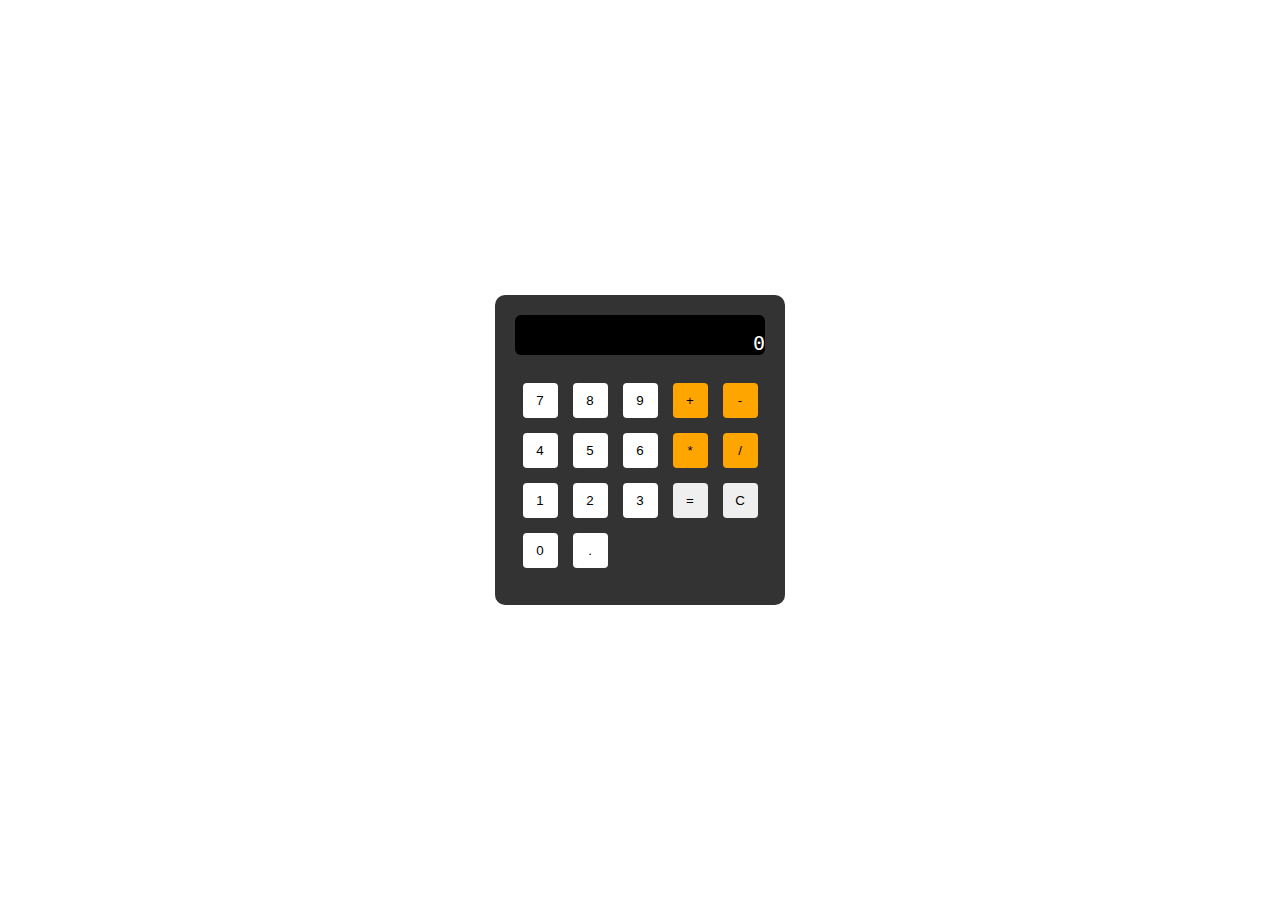
<file: front-end-libraries/javascript-calculator/index.html>
<head>
<link rel="stylesheet" type="text/css" href="styles.css">
<script src="https://ajax.googleapis.com/ajax/libs/jquery/3.3.1/jquery.min.js"></script>
</head> 

<body>
<div id="calculator">
	<div id="display">
		0
	</div>

 	<div id="numPad">
 	    <button class="number" id="seven">7</button>
 	    <button class="number" id="eight">8</button>
 	    <button class="number" id="nine">9</button>
 	    
    	<button class="number" id="four">4</button>
 	    <button class="number" id="five">5</button>
 	    <button class="number" id="six">6</button>

 	    <button class="number" id="one">1</button>
 	    <button class="number" id="two">2</button>
 	    <button class="number" id="three">3</button>
 
 	    <button class="number" id="zero">0</button>
 	    <button class="number" id="decimal">.</button>
 	</div>
    
	<div id="operations">
		<button class="operation" id="add">+</button> 
		<button class="operation" id="subtract">-</button> 
		<button class="operation" id="multiply">*</button> 
		<button class="operation" id="divide">/</button> 
		<button id="equals">=</button>
		<button id="clear">C</button>
	</div>
</div>

<script src="calculator.js"></script>
</body>
</file>
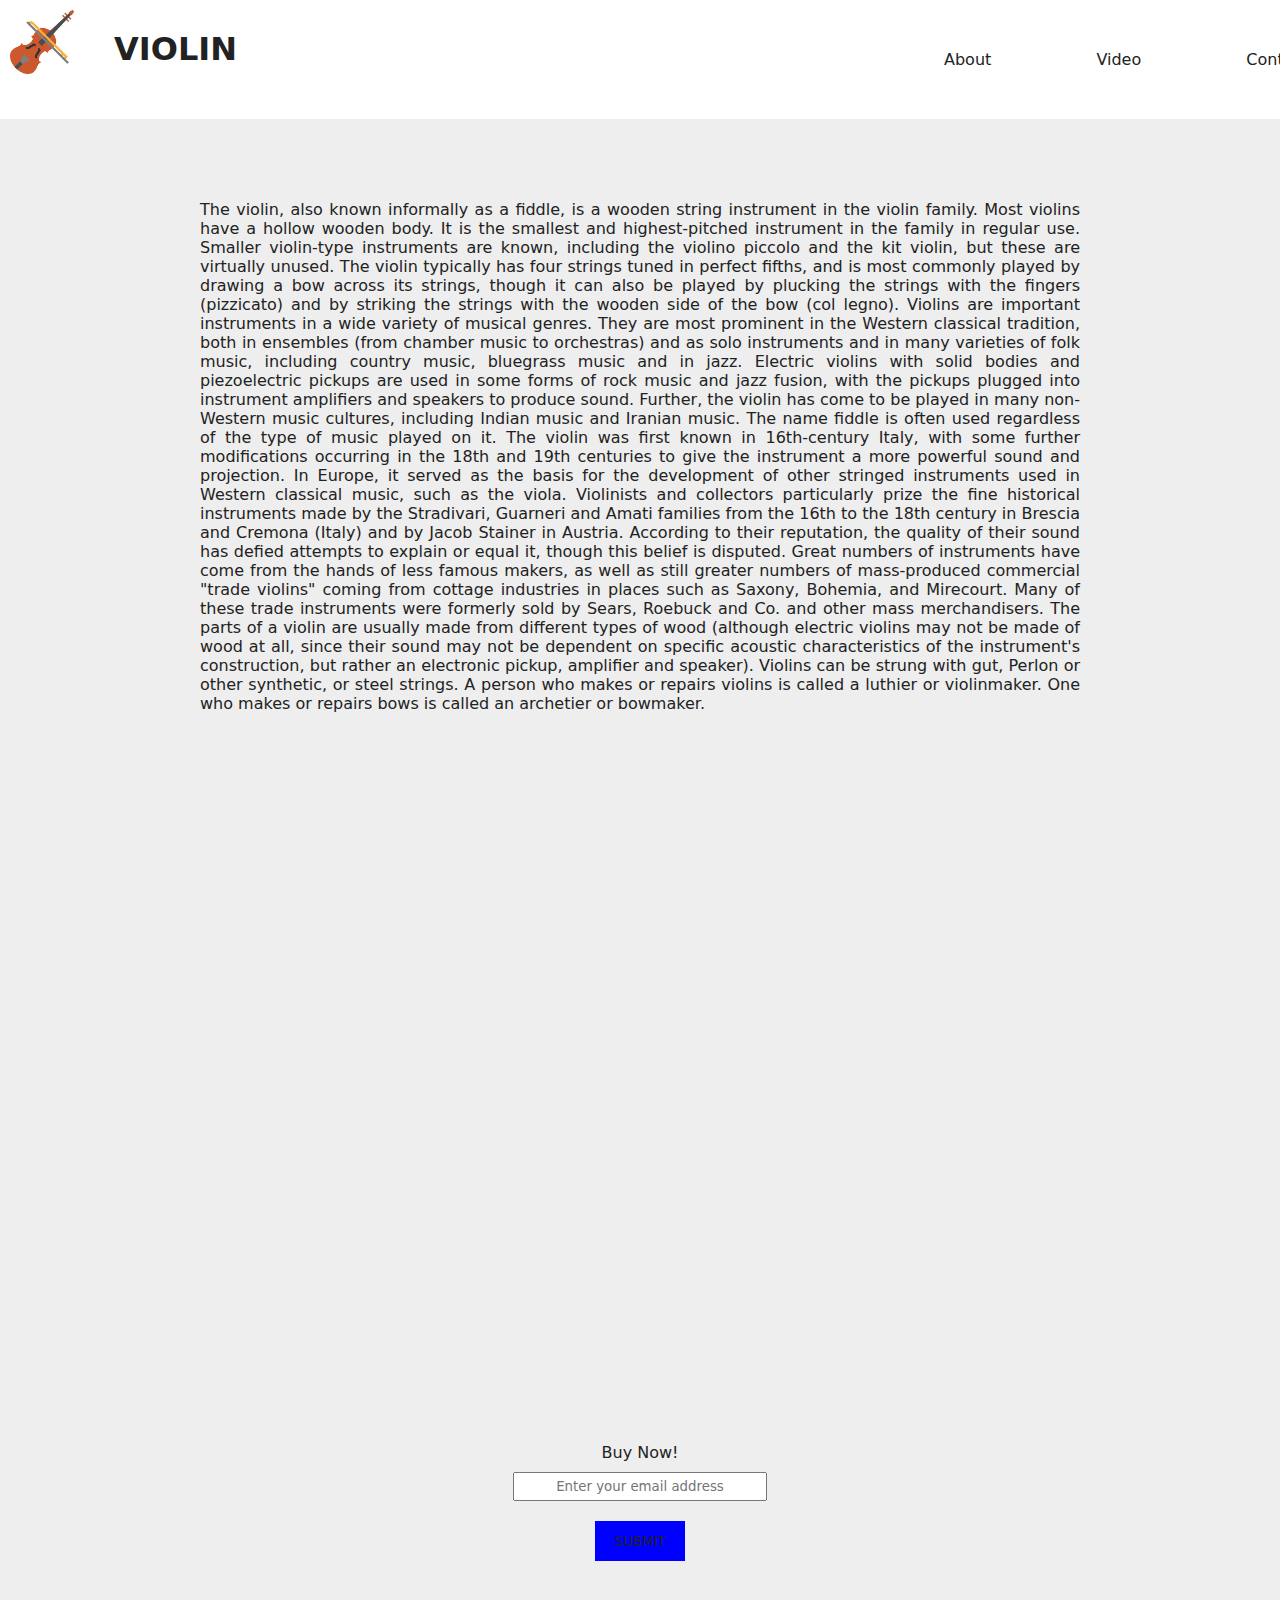
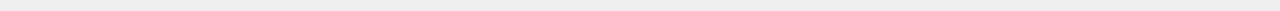
<file: product-landing-page.html>
<!DOCTYPE html>
<html>
<head>
	<title>freeCodeCamp Projects | Product Landing Page</title>
	<style type="text/css">
		*{
  margin: 0;
  padding: 0;
  color: #222;
  font-family: sans;
}
header{
  background: white;
  display: flex;
  position: fixed;
  flex-wrap: no-wrap;
  flex-direction: row;
}
h1{
/*   margin: 30px 650px 30px 30px ; */
  width: 750px;
  margin: 30px;
}
nav{
  width: 500px;
  align-self: flex-end;
}
#header-img{
  width: 64px;
  height: 64px;
  margin: 10px;
}
ul{
  list-style-type: none;
}
li{
  display: inline-block;
  margin: 50px;
}
.nav-link{
  text-decoration: none;
}
main{
  text-align: center;
  background: #eee;
}
main p{
  padding: 200px 200px 40px 200px;
  text-align: justify;
}
#video{
  display: flex;
  justify-self: center;
  align-self: center;
  margin: 100px 20%;
}
#buy{
  padding: 10px;
}
form{
  display: inline-block;
  padding-bottom: 30px;
}
form p{
  text-align: center;
}
input[type="email"]{
  width: 250px;
  height: 25px;
  text-align: center;
}
input[type="submit"]{
  display: block;
  margin: 20px auto;
  width: 90px;
  height: 40px;
  background: blue;
  border: none;
  text-transform: uppercase;
  
}
	</style>
</head>
<body>
<header id="header">
  <img src="[data-uri]" alt="violin" id="header-img">
  <h1>VIOLIN</h1>
  <nav id="nav-bar">
    <ul>
      <li><a href="#about" class="nav-link">About</a></li>
      <li><a href="#video" class="nav-link">Video</a></li>
      <li><a href="#form" class="nav-link">Contact</a></li>
    </ul>
  </nav>
</header>
<main>
  <p id="about">
   The violin, also known informally as a fiddle, is a wooden string instrument in the violin family. Most violins have a hollow wooden body. It is the smallest and highest-pitched instrument in the family in regular use. Smaller violin-type instruments are known, including the violino piccolo and the kit violin, but these are virtually unused. The violin typically has four strings tuned in perfect fifths, and is most commonly played by drawing a bow across its strings, though it can also be played by plucking the strings with the fingers (pizzicato) and by striking the strings with the wooden side of the bow (col legno). Violins are important instruments in a wide variety of musical genres. They are most prominent in the Western classical tradition, both in ensembles (from chamber music to orchestras) and as solo instruments and in many varieties of folk music, including country music, bluegrass music and in jazz. Electric violins with solid bodies and piezoelectric pickups are used in some forms of rock music and jazz fusion, with the pickups plugged into instrument amplifiers and speakers to produce sound. Further, the violin has come to be played in many non-Western music cultures, including Indian music and Iranian music. The name fiddle is often used regardless of the type of music played on it. The violin was first known in 16th-century Italy, with some further modifications occurring in the 18th and 19th centuries to give the instrument a more powerful sound and projection. In Europe, it served as the basis for the development of other stringed instruments used in Western classical music, such as the viola. Violinists and collectors particularly prize the fine historical instruments made by the Stradivari, Guarneri and Amati families from the 16th to the 18th century in Brescia and Cremona (Italy) and by Jacob Stainer in Austria. According to their reputation, the quality of their sound has defied attempts to explain or equal it, though this belief is disputed. Great numbers of instruments have come from the hands of less famous makers, as well as still greater numbers of mass-produced commercial "trade violins" coming from cottage industries in places such as Saxony, Bohemia, and Mirecourt. Many of these trade instruments were formerly sold by Sears, Roebuck and Co. and other mass merchandisers. The parts of a violin are usually made from different types of wood (although electric violins may not be made of wood at all, since their sound may not be dependent on specific acoustic characteristics of the instrument's construction, but rather an electronic pickup, amplifier and speaker). Violins can be strung with gut, Perlon or other synthetic, or steel strings. A person who makes or repairs violins is called a luthier or violinmaker. One who makes or repairs bows is called an archetier or bowmaker.


  </p>
  
 <div id="video">
   <iframe width="854" height="480" src="https://www.youtube.com/embed/o1dBg__wsuo" frameborder="0" allow="autoplay; encrypted-media" allowfullscreen></iframe>
  </div>
 
  <form action="https://www.freecodecamp.com/email-submit" id="form">
    <p id="buy">Buy Now!</p> 
    <input type="email" placeholder="Enter your email address">
    <input type="submit">
  </form>
</main>

</body>
</html>
</file>
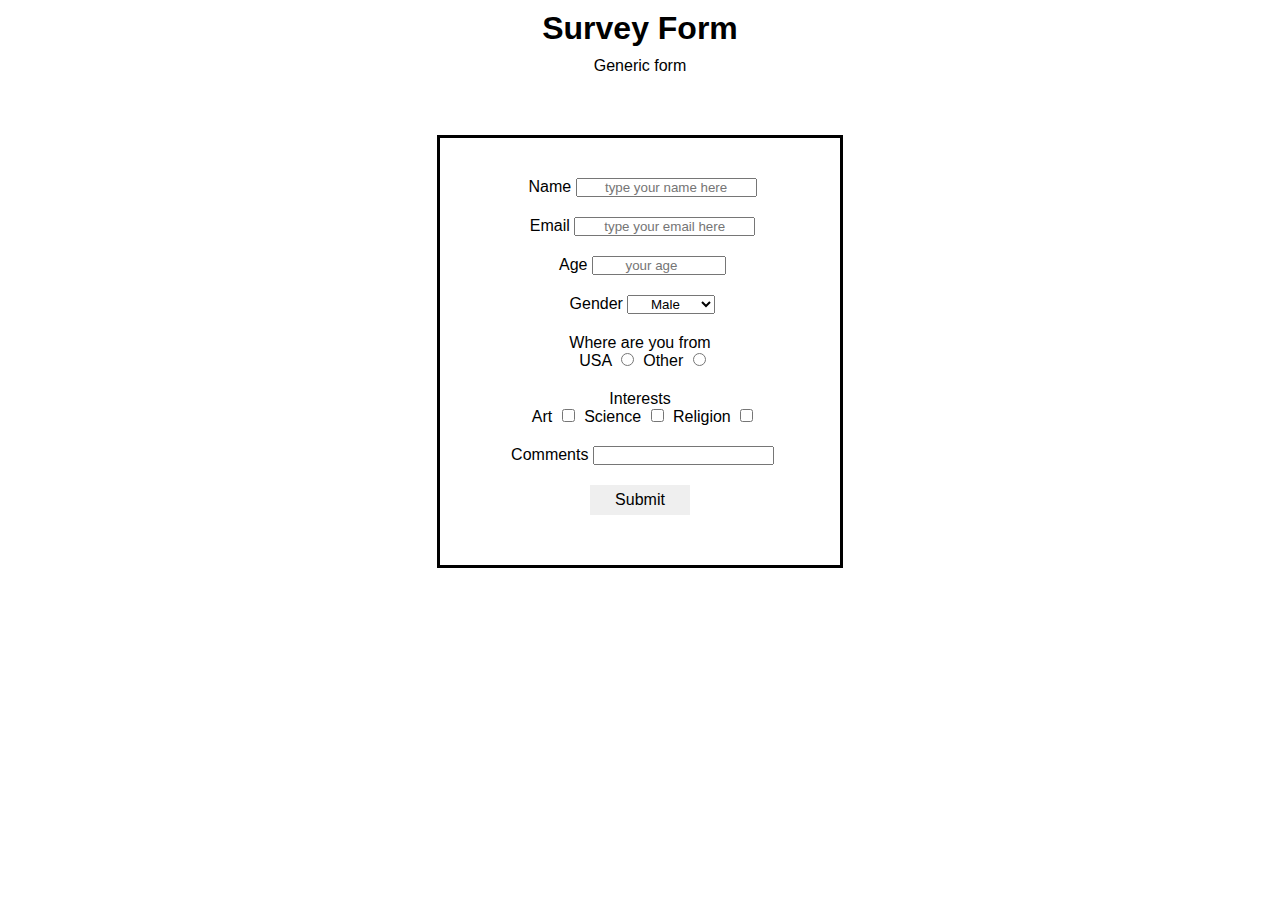
<file: survey-form.html>
<!DOCTYPE html>
<html>
<head>
  <title>freeCodeCamp Projects | Survey Form</title>
  <style type="text/css">
    *{
  margin: 0;
  padding: 0;
  font-family: sans-serif;
  text-align: center;
}
h1{
  margin: 10px;
}
form{
  margin: 60px;
  padding: 20px 0 30px 0;
  border: solid black;
  width: 400px;
  display: inline-block;
}
.form-section{
  margin: 20px;
}
input[type="number"]{
  width: 130px;
}
input[type="submit"]{
  border:none;
  height: 30px;
  width: 100px;
  font-size: 16px;
}
input[type="radio"]{
  margin-left: 5px;
}
input[type="checkbox"]{
  margin-left: 5px;
}
label{
  margin-left: 5px;
}

  </style>
</head>
<body>
<h1 id="title">Survey Form</h1>
<p id="description">Generic form</p>
<form id="survey-form" action="">
  <div class="form-section">
    <label id="name-label">Name</label>
    <input type="text" id="name" required placeholder="type your name here">
  </div>
  <div class="form-section">
  <label id="email-label">Email</label> 
  <input type="email" id="email" required placeholder="type your email here">
  </div>
  <div class="form-section">
  <label id="number-label">Age</label>
  <input type="number" id="number" min="1" max="100" placeholder="your age">
   </div>
  
  <label>Gender</label>
  <select id="dropdown">
    <option value="Male">Male</option>
    <option value="Female">Female</option>
    <option value="Non-binary">Non-binary</option>
  </select>
  
  <div class="form-section">
    <p>Where are you from</p> 
    <label for="usa">USA</label>
    <input name="usa" type="radio" name="radio-buttons">
    <label for="other">Other</label>
    <input name="other" type="radio" name="radio-buttons">
  </div>
  
  <div class="form-section">
    <p>Interests</p>
    <label for="art">Art</label>
    <input name="art" type="checkbox">
    <label for="science">Science</label>
    <input name="science" type="checkbox">
    <label for="religion">Religion</label>
    <input type="checkbox">
  </div>
  

  <div class="form-section">
    <label for="comments">Comments</label>
  <input type="text-area">
  </div>
  
  <div class="form-section">
    <input type="submit">
  </div>
</form>
</body>
</html>
</file>
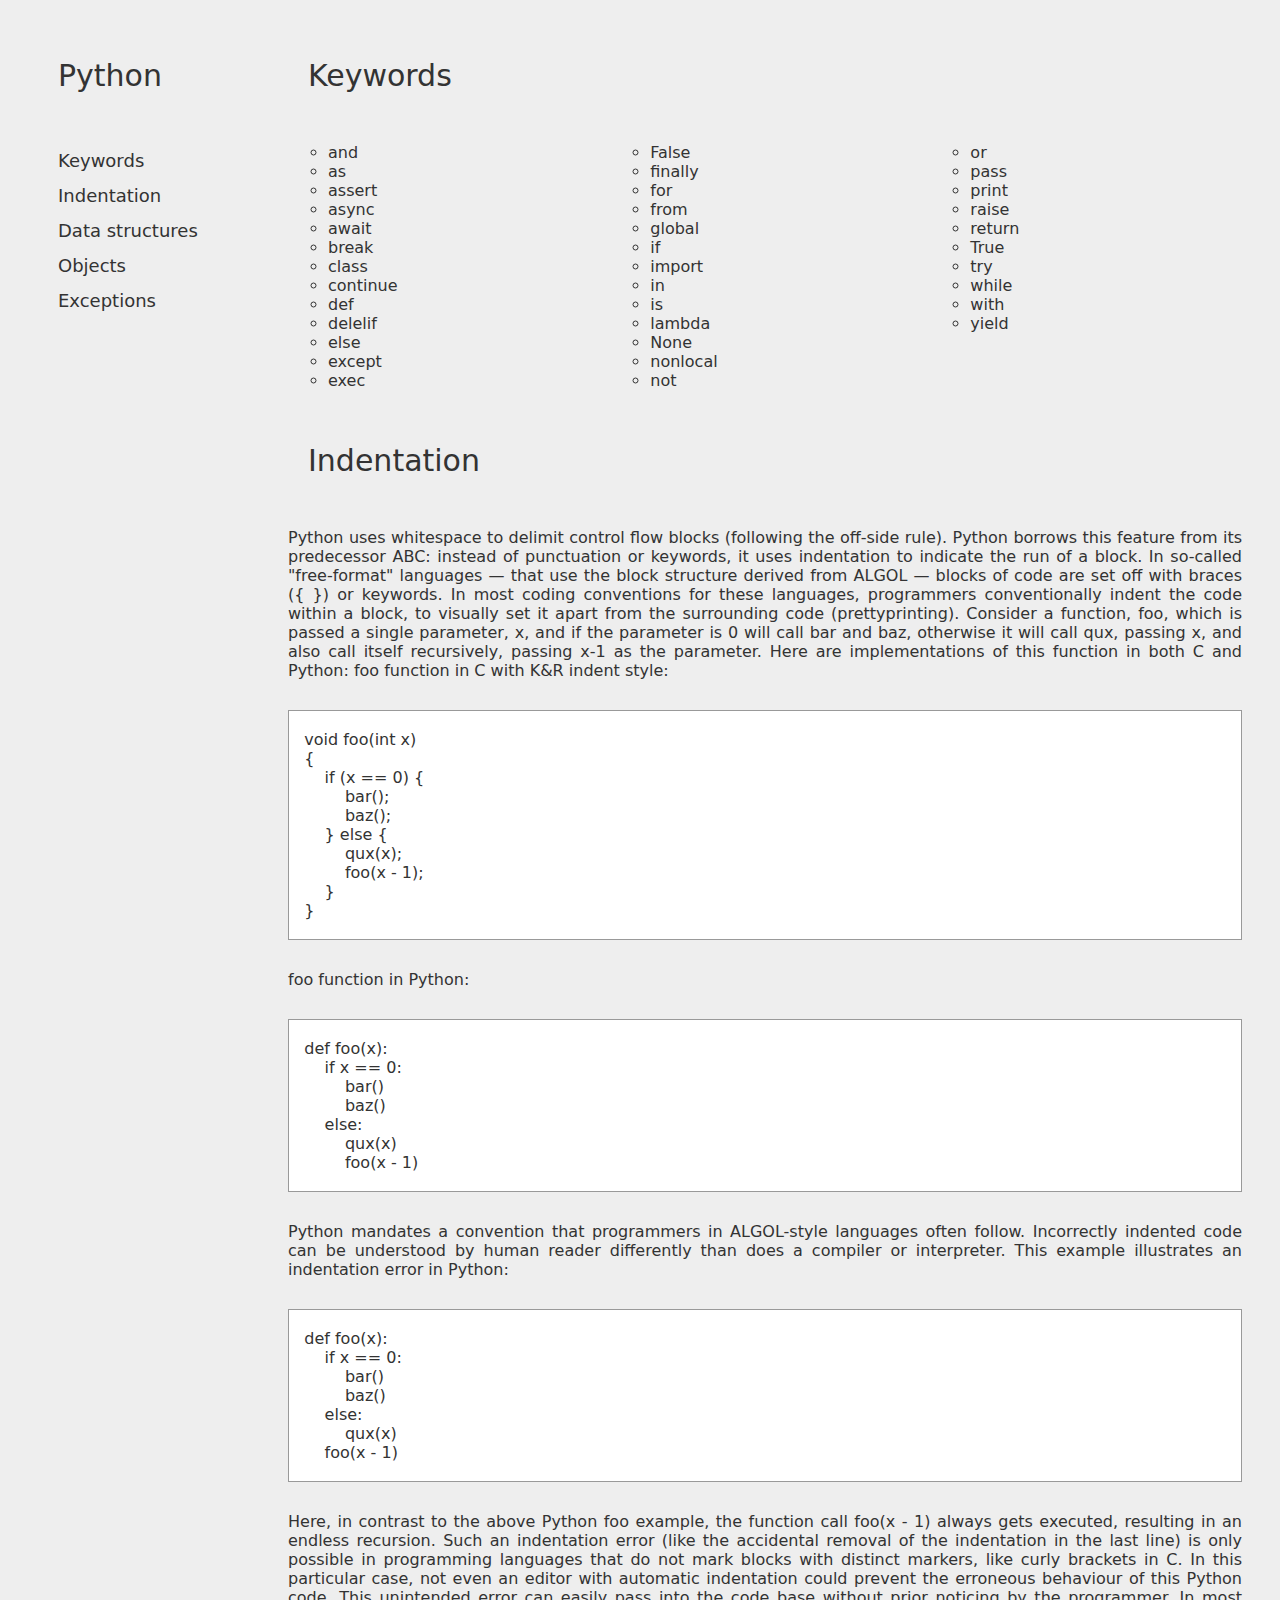
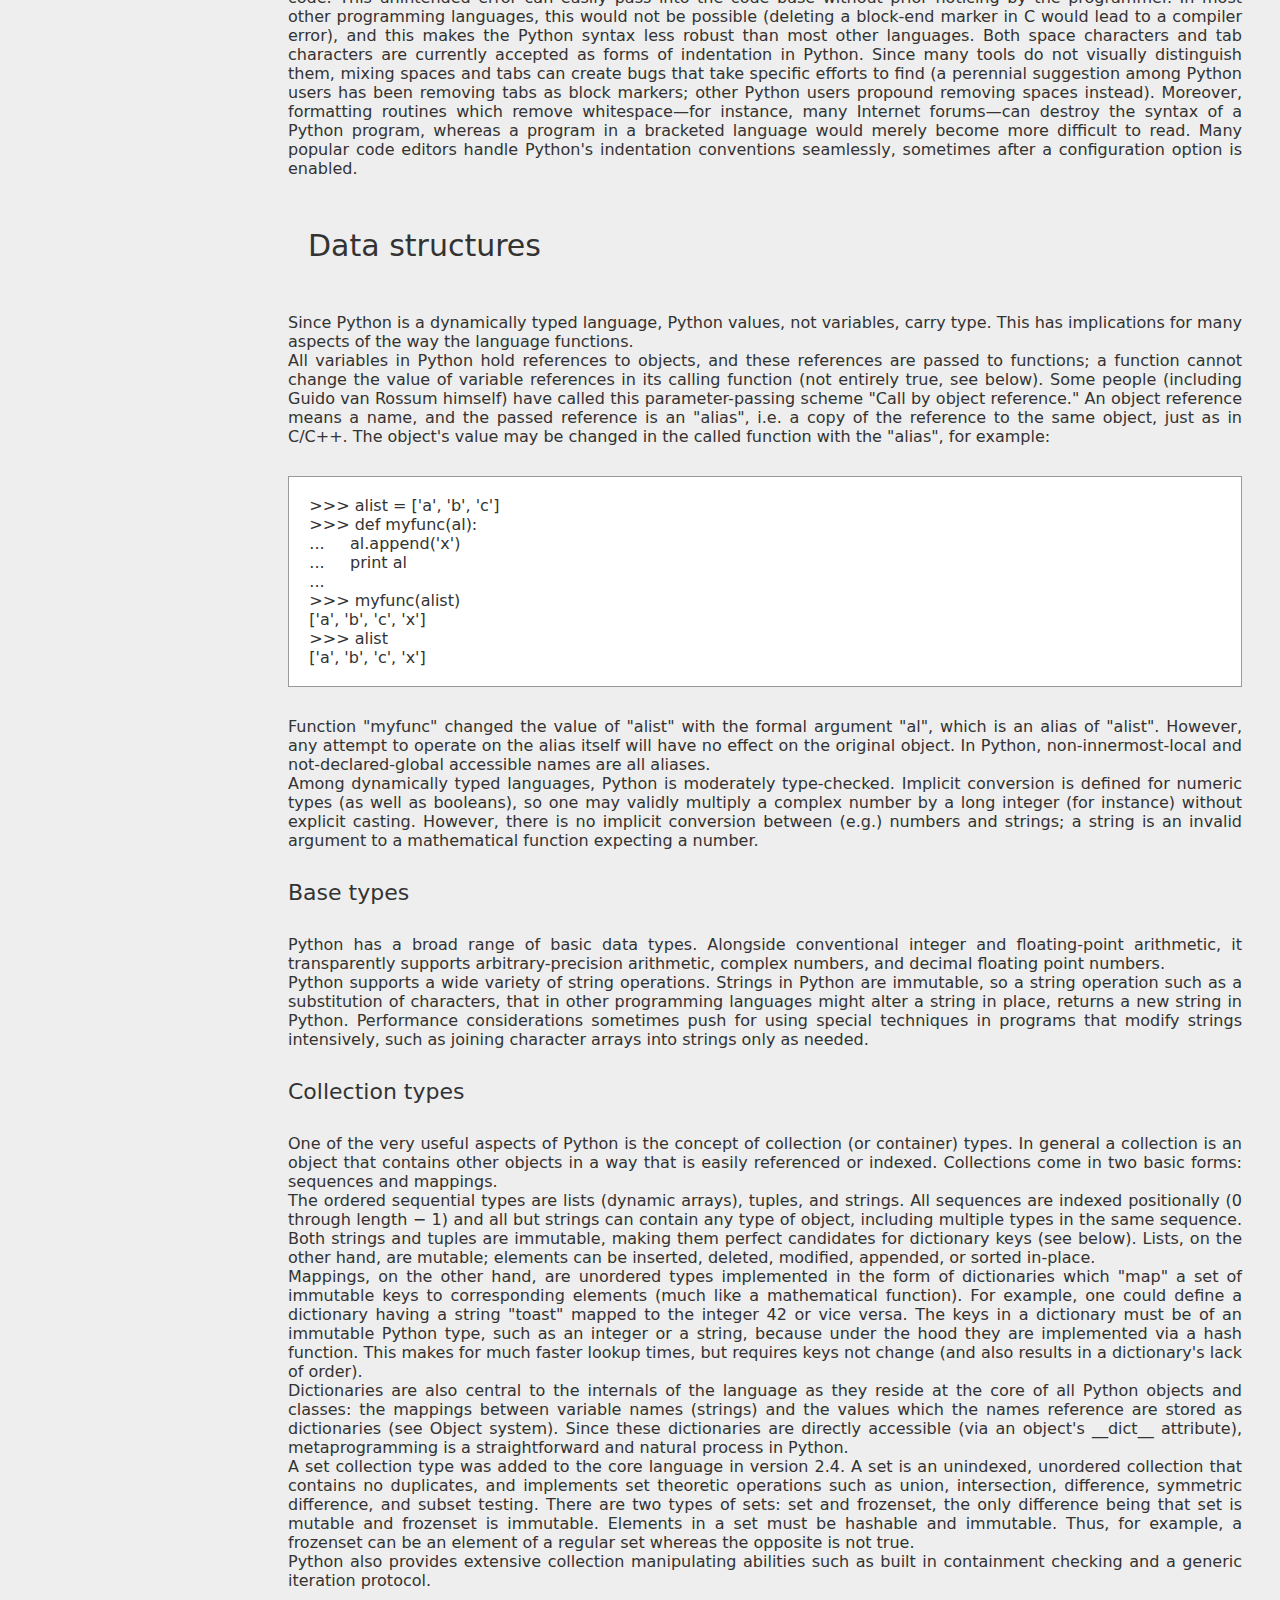
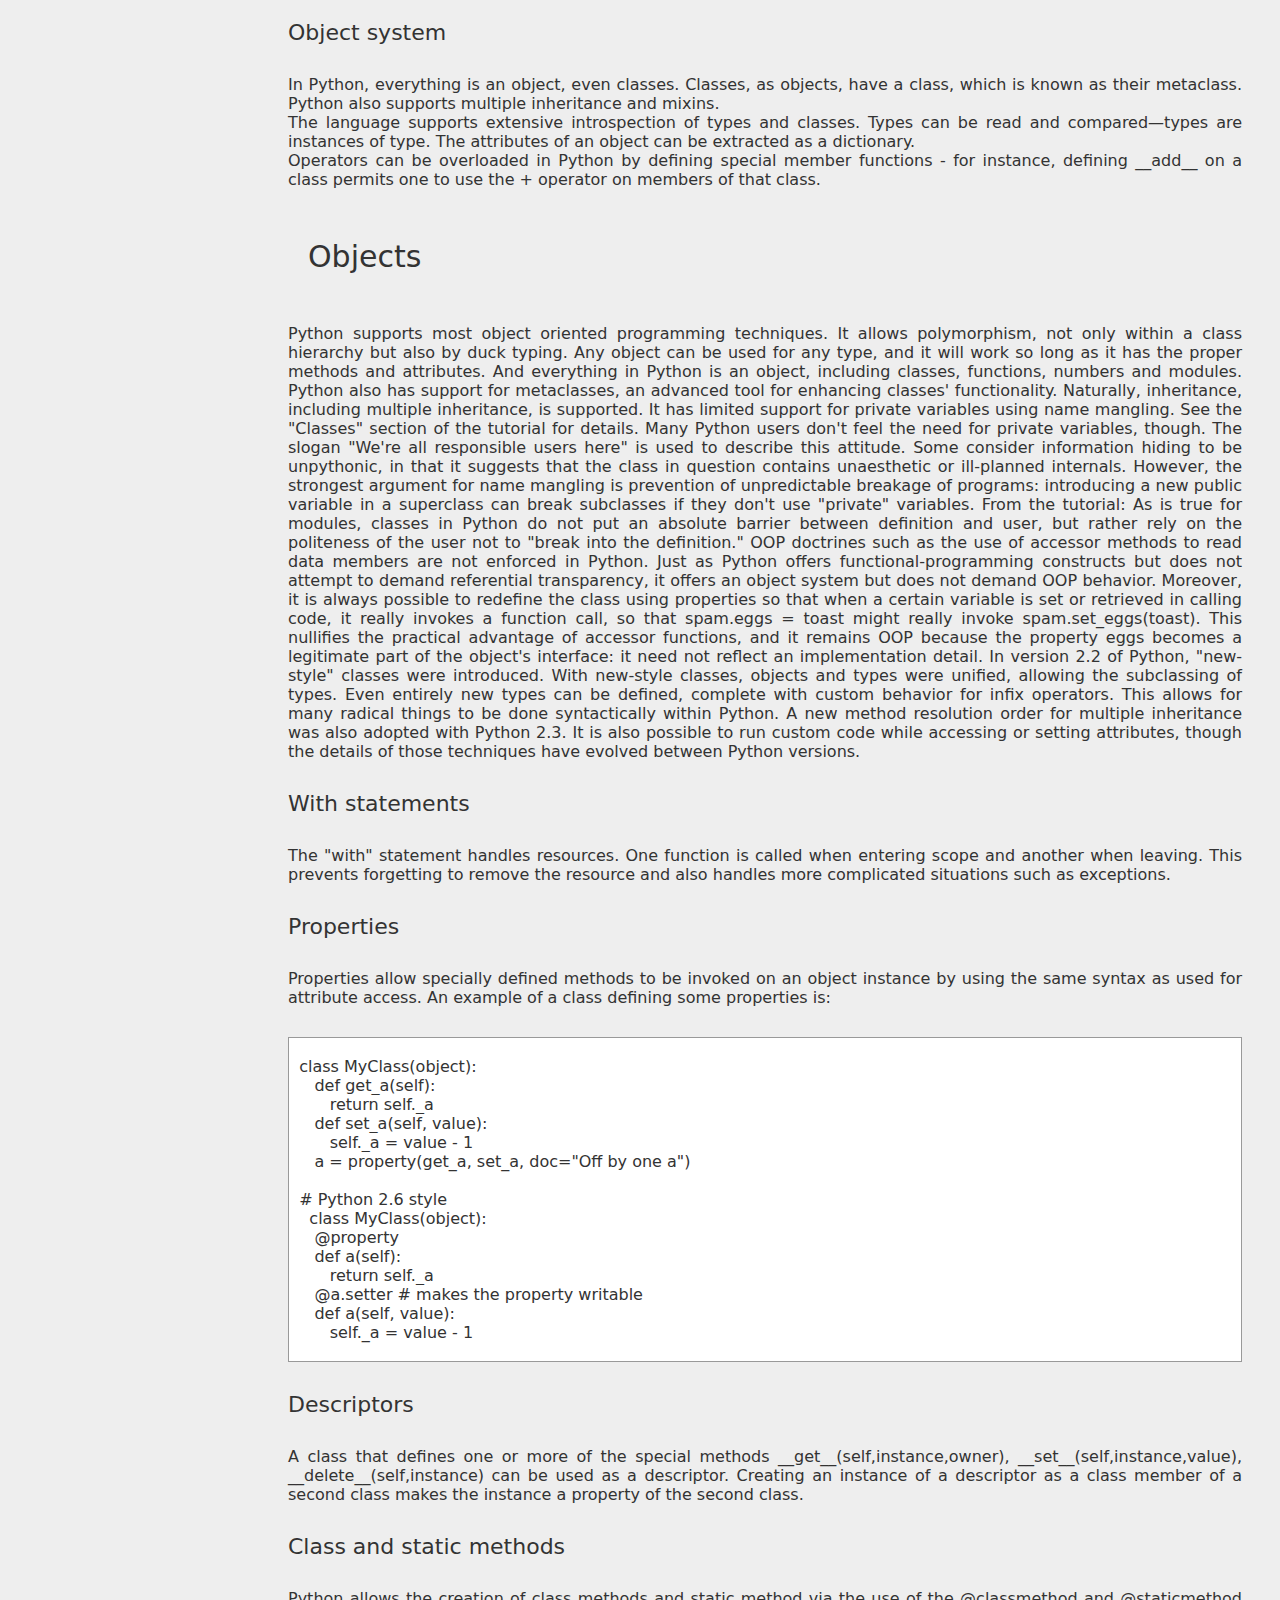
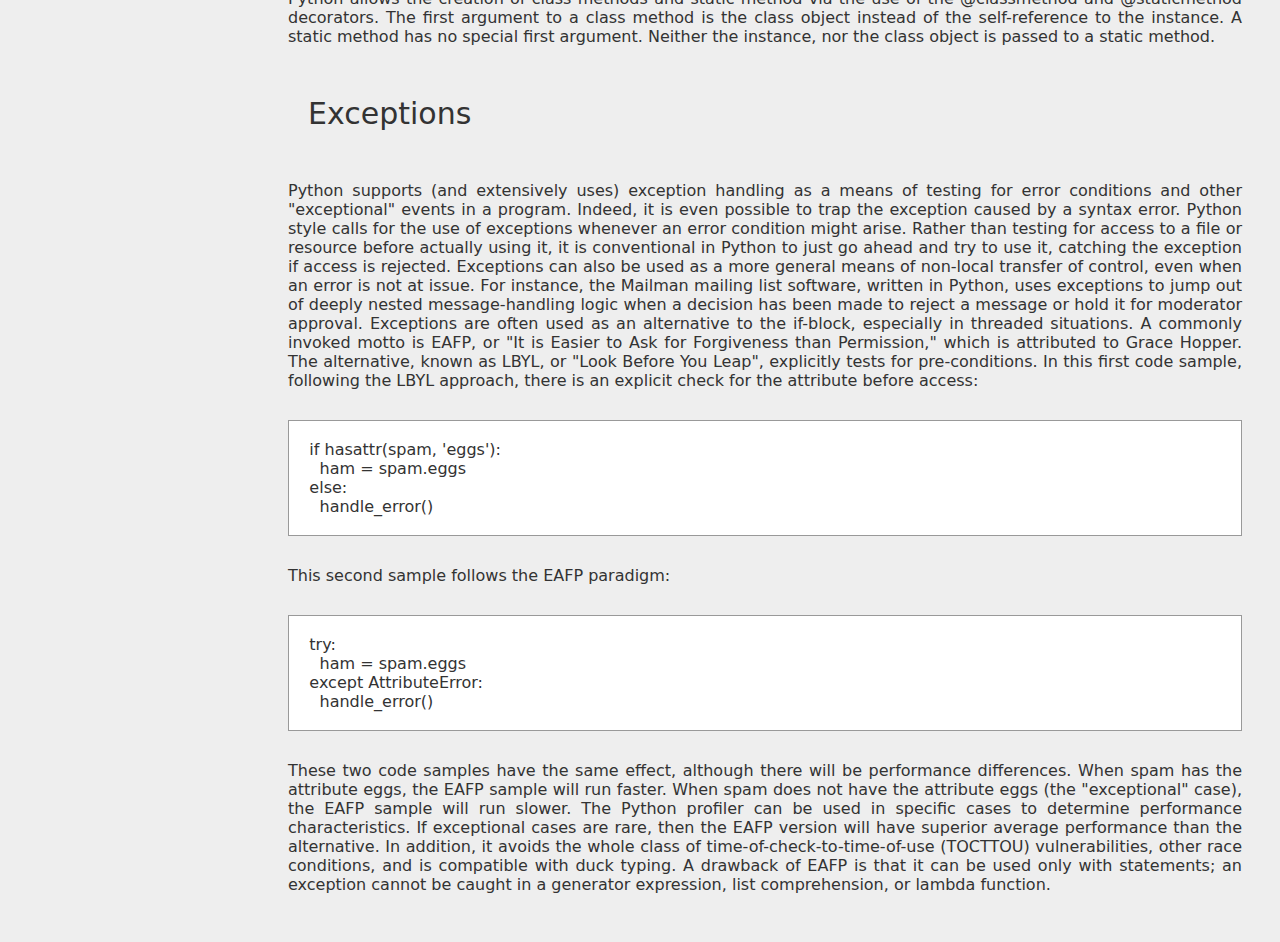
<file: technical-documentation.html>
<!DOCTYPE html>
<html>
<head>
	<title>freeCodeCamp Projects | Technical Documentation</title>
	<style type="text/css">
		*{
  font-family: sans;
  color: #333;
  background: #eee;
}

@media (min-width:650px){
  body{
  display: grid;
  grid-template-columns: 250px 1fr;
  
  }
  @media (max-width:650px){
    #navbar{  
/*    display: flex;
      flex-direction: column;
      height: 300px; */
      background: red;
    }
  }
#navbar{

  position: sticky;
  top: 0; 
  height: 100vh;
  box-sizing: border-box;
}
}
#navbar header{
  font-size: 30px;
  margin: 50px;
}
#navbar a{
  margin: 50px;
  text-decoration: none;
  line-height: 35px;
  font-size: 18px;
}
#main-doc{
  margin-bottom: 40px;
}
.main-section header{
  margin: 50px;
  font-size: 30px;
}
ul{
  margin-left: 30px;
  flex-direction: column;
  height: 250px;
  display: flex;
  flex-wrap: wrap;
}
li{
/*   display: inline; */
  list-style-type: circle;
}
h2{
 margin: 30px;
 font-weight: normal;
 font-size: 22px;
}
.main-section p{
  text-align: justify;
  margin: 0 30px 0 30px;
}
.main-section pre{
  border: solid 1px #999;
  background: white;
  margin: 30px;
}
.main-section code{
  background: white;
}
	</style>
</head>
<body>
  <nav id="navbar">
    <header>Python</header>
    <a href="#Keywords" class="navlink">Keywords</a>
    <a href="#Indentation" class="navlink">Indentation</a>
    <a href="#Data_structures" class="navlink">Data structures</a>
    <a href="#Objects" class="navlink">Objects</a>
    <a href="#Exceptions" class="navlink">Exceptions</a>
  </nav>

<main id="main-doc">
  <section id="Keywords" class="main-section">
    <header>Keywords</header>
    <ul>
	<li>and</li><li>as</li><li>assert</li><li>async</li><li>await</li><li>break</li><li>class</li><li>continue</li><li>def</li><li>del</li<li>elif</li><li>else</li><li>except</li><li>exec</li><li>False</li><li>finally</li><li>for</li><li>from</li><li>global</li><li>if</li><li>import</li><li>in</li><li>is</li><li>lambda</li><li>None</li><li>nonlocal</li><li>not</li><li>or</li><li>pass</li><li>print</li><li>raise</li><li>return</li><li>True</li><li>try</li><li>while</li><li>with</li><li>yield</li>
</ul>
  </section>
  <section id="Indentation" class="main-section">
    <header>Indentation</header>
    <p>
      Python uses whitespace to delimit control flow blocks (following the off-side rule). Python borrows this feature from its predecessor ABC: instead of punctuation or keywords, it uses indentation to indicate the run of a block.

In so-called "free-format" languages — that use the block structure derived from ALGOL — blocks of code are set off with braces ({ }) or keywords. In most coding conventions for these languages, programmers conventionally indent the code within a block, to visually set it apart from the surrounding code (prettyprinting).

Consider a function, foo, which is passed a single parameter, x, and if the parameter is 0 will call bar and baz, otherwise it will call qux, passing x, and also call itself recursively, passing x-1 as the parameter. Here are implementations of this function in both C and Python:

foo function in C with K&R indent style:
    </p>
    <pre>
    <code>
   void foo(int x)
   {
       if (x == 0) {
           bar();
           baz();
       } else {
           qux(x);
           foo(x - 1);
       }
   }
   </code></pre>
    <p>foo function in Python:</p>
    <pre>
    <code>
   def foo(x):
       if x == 0:
           bar()
           baz()
       else:
           qux(x)
           foo(x - 1)
</code>
</pre>
    <p>
      Python mandates a convention that programmers in ALGOL-style languages often follow. Incorrectly indented code can be understood by human reader differently than does a compiler or interpreter.

This example illustrates an indentation error in Python:
    </p>
    <pre><code>
   def foo(x):
       if x == 0:
           bar()
           baz()
       else:
           qux(x)
       foo(x - 1)
    
</code></pre>
    <p>Here, in contrast to the above Python foo example, the function call foo(x - 1) always gets executed, resulting in an endless recursion. Such an indentation error (like the accidental removal of the indentation in the last line) is only possible in programming languages that do not mark blocks with distinct markers, like curly brackets in C. In this particular case, not even an editor with automatic indentation could prevent the erroneous behaviour of this Python code. This unintended error can easily pass into the code base without prior noticing by the programmer. In most other programming languages, this would not be possible (deleting a block-end marker in C would lead to a compiler error), and this makes the Python syntax less robust than most other languages.

Both space characters and tab characters are currently accepted as forms of indentation in Python. Since many tools do not visually distinguish them, mixing spaces and tabs can create bugs that take specific efforts to find (a perennial suggestion among Python users has been removing tabs as block markers; other Python users propound removing spaces instead). Moreover, formatting routines which remove whitespace—for instance, many Internet forums—can destroy the syntax of a Python program, whereas a program in a bracketed language would merely become more difficult to read.

Many popular code editors handle Python's indentation conventions seamlessly, sometimes after a configuration option is enabled.

</p>
  </section>
  <section class="main-section" id="Data_structures">
    <header>Data structures</header>
    <p>
    Since Python is a dynamically typed language, Python values, not variables, carry type. This has implications for many aspects of the way the language functions.
    </p>
    <p>
All variables in Python hold references to objects, and these references are passed to functions; a function cannot change the value of variable references in its calling function (not entirely true, see below). Some people (including Guido van Rossum himself) have called this parameter-passing scheme "Call by object reference." An object reference means a name, and the passed reference is an "alias", i.e. a copy of the reference to the same object, just as in C/C++. The object's value may be changed in the called function with the "alias", for example:
    </p>
    <pre><code>
    >>> alist = ['a', 'b', 'c']
    >>> def myfunc(al):
    ...     al.append('x')
    ...     print al
    ...
    >>> myfunc(alist)
    ['a', 'b', 'c', 'x']
    >>> alist
    ['a', 'b', 'c', 'x']
    
</code></pre>
    <p>
Function "myfunc" changed the value of "alist" with the formal argument "al", which is an alias of "alist". However, any attempt to operate on the alias itself will have no effect on the original object. In Python, non-innermost-local and not-declared-global accessible names are all aliases.
    </p>
    <p>
Among dynamically typed languages, Python is moderately type-checked. Implicit conversion is defined for numeric types (as well as booleans), so one may validly multiply a complex number by a long integer (for instance) without explicit casting. However, there is no implicit conversion between (e.g.) numbers and strings; a string is an invalid argument to a mathematical function expecting a number.
    </p>
    
<h2>Base types</h2>
    <p>
Python has a broad range of basic data types. Alongside conventional integer and floating-point arithmetic, it transparently supports arbitrary-precision arithmetic, complex numbers, and decimal floating point numbers.
    </p>
    <p>
Python supports a wide variety of string operations. Strings in Python are immutable, so a string operation such as a substitution of characters, that in other programming languages might alter a string in place, returns a new string in Python. Performance considerations sometimes push for using special techniques in programs that modify strings intensively, such as joining character arrays into strings only as needed.
    </p>
    <h2>Collection types</h2>
    <p>
One of the very useful aspects of Python is the concept of collection (or container) types. In general a collection is an object that contains other objects in a way that is easily referenced or indexed. Collections come in two basic forms: sequences and mappings.
    </p>
    <p>
The ordered sequential types are lists (dynamic arrays), tuples, and strings. All sequences are indexed positionally (0 through length − 1) and all but strings can contain any type of object, including multiple types in the same sequence. Both strings and tuples are immutable, making them perfect candidates for dictionary keys (see below). Lists, on the other hand, are mutable; elements can be inserted, deleted, modified, appended, or sorted in-place.
    </p>
    <p>
Mappings, on the other hand, are unordered types implemented in the form of dictionaries which "map" a set of immutable keys to corresponding elements (much like a mathematical function). For example, one could define a dictionary having a string "toast" mapped to the integer 42 or vice versa. The keys in a dictionary must be of an immutable Python type, such as an integer or a string, because under the hood they are implemented via a hash function. This makes for much faster lookup times, but requires keys not change (and also results in a dictionary's lack of order).
    </p>
    <p>
Dictionaries are also central to the internals of the language as they reside at the core of all Python objects and classes: the mappings between variable names (strings) and the values which the names reference are stored as dictionaries (see Object system). Since these dictionaries are directly accessible (via an object's __dict__ attribute), metaprogramming is a straightforward and natural process in Python.
    </p>
    <p>
A set collection type was added to the core language in version 2.4. A set is an unindexed, unordered collection that contains no duplicates, and implements set theoretic operations such as union, intersection, difference, symmetric difference, and subset testing. There are two types of sets: set and frozenset, the only difference being that set is mutable and frozenset is immutable. Elements in a set must be hashable and immutable. Thus, for example, a frozenset can be an element of a regular set whereas the opposite is not true.
    </p>
    <p>
Python also provides extensive collection manipulating abilities such as built in containment checking and a generic iteration protocol.
    </p>
    
    <h2>Object system</h2>
    <p>
In Python, everything is an object, even classes. Classes, as objects, have a class, which is known as their metaclass. Python also supports multiple inheritance and mixins.
    </>
    <p>
The language supports extensive introspection of types and classes. Types can be read and compared—types are instances of type. The attributes of an object can be extracted as a dictionary.
    </p>
    <p>
Operators can be overloaded in Python by defining special member functions - for instance, defining __add__ on a class permits one to use the + operator on members of that class.
    </p>

  </section>
  <section class="main-section" id="Objects">
    <header>Objects</header>
    <p>
      Python supports most object oriented programming techniques. It allows polymorphism, not only within a class hierarchy but also by duck typing. Any object can be used for any type, and it will work so long as it has the proper methods and attributes. And everything in Python is an object, including classes, functions, numbers and modules. Python also has support for metaclasses, an advanced tool for enhancing classes' functionality. Naturally, inheritance, including multiple inheritance, is supported. It has limited support for private variables using name mangling. See the "Classes" section of the tutorial for details. Many Python users don't feel the need for private variables, though. The slogan "We're all responsible users here" is used to describe this attitude. Some consider information hiding to be unpythonic, in that it suggests that the class in question contains unaesthetic or ill-planned internals. However, the strongest argument for name mangling is prevention of unpredictable breakage of programs: introducing a new public variable in a superclass can break subclasses if they don't use "private" variables.

From the tutorial: As is true for modules, classes in Python do not put an absolute barrier between definition and user, but rather rely on the politeness of the user not to "break into the definition."

OOP doctrines such as the use of accessor methods to read data members are not enforced in Python. Just as Python offers functional-programming constructs but does not attempt to demand referential transparency, it offers an object system but does not demand OOP behavior. Moreover, it is always possible to redefine the class using properties so that when a certain variable is set or retrieved in calling code, it really invokes a function call, so that spam.eggs = toast might really invoke spam.set_eggs(toast). This nullifies the practical advantage of accessor functions, and it remains OOP because the property eggs becomes a legitimate part of the object's interface: it need not reflect an implementation detail.

In version 2.2 of Python, "new-style" classes were introduced. With new-style classes, objects and types were unified, allowing the subclassing of types. Even entirely new types can be defined, complete with custom behavior for infix operators. This allows for many radical things to be done syntactically within Python. A new method resolution order for multiple inheritance was also adopted with Python 2.3. It is also possible to run custom code while accessing or setting attributes, though the details of those techniques have evolved between Python versions.
    </p>
    <h2>With statements</h2>
    <p>The "with" statement handles resources. One function is called when entering scope and another when leaving. This prevents forgetting to remove the resource and also handles more complicated situations such as exceptions.</p>
    <h2>Properties</h2>
    <p>Properties allow specially defined methods to be invoked on an object instance by using the same syntax as used for attribute access. An example of a class defining some properties is:</p>
<pre><code>
  class MyClass(object):
     def get_a(self):
        return self._a
     def set_a(self, value):
        self._a = value - 1
     a = property(get_a, set_a, doc="Off by one a")

  # Python 2.6 style
    class MyClass(object):
     @property
     def a(self):
        return self._a
     @a.setter # makes the property writable
     def a(self, value):
        self._a = value - 1
        
</code></pre>
    <h2>Descriptors</h2>
<p>A class that defines one or more of the special methods __get__(self,instance,owner), __set__(self,instance,value), __delete__(self,instance) can be used as a descriptor. Creating an instance of a descriptor as a class member of a second class makes the instance a property of the second class.</p>

    <h2>Class and static methods</h2>
<p>Python allows the creation of class methods and static method via the use of the @classmethod and @staticmethod decorators. The first argument to a class method is the class object instead of the self-reference to the instance. A static method has no special first argument. Neither the instance, nor the class object is passed to a static method.</p>


  </section>
  <section class="main-section" id="Exceptions">
    <header>Exceptions</header>
    <p>
      Python supports (and extensively uses) exception handling as a means of testing for error conditions and other "exceptional" events in a program. Indeed, it is even possible to trap the exception caused by a syntax error.

Python style calls for the use of exceptions whenever an error condition might arise. Rather than testing for access to a file or resource before actually using it, it is conventional in Python to just go ahead and try to use it, catching the exception if access is rejected.

Exceptions can also be used as a more general means of non-local transfer of control, even when an error is not at issue. For instance, the Mailman mailing list software, written in Python, uses exceptions to jump out of deeply nested message-handling logic when a decision has been made to reject a message or hold it for moderator approval.

Exceptions are often used as an alternative to the if-block, especially in threaded situations. A commonly invoked motto is EAFP, or "It is Easier to Ask for Forgiveness than Permission," which is attributed to Grace Hopper. The alternative, known as LBYL, or "Look Before You Leap", explicitly tests for pre-conditions.

In this first code sample, following the LBYL approach, there is an explicit check for the attribute before access:
    </p>
    <pre><code>
    if hasattr(spam, 'eggs'):
      ham = spam.eggs
    else:
      handle_error()
      
</code></pre>
    <p>This second sample follows the EAFP paradigm:</p>
    <pre><code>
    try:
      ham = spam.eggs
    except AttributeError:
      handle_error()
      
</code></pre>
    <p>
      These two code samples have the same effect, although there will be performance differences. When spam has the attribute eggs, the EAFP sample will run faster. When spam does not have the attribute eggs (the "exceptional" case), the EAFP sample will run slower. The Python profiler can be used in specific cases to determine performance characteristics. If exceptional cases are rare, then the EAFP version will have superior average performance than the alternative. In addition, it avoids the whole class of time-of-check-to-time-of-use (TOCTTOU) vulnerabilities, other race conditions, and is compatible with duck typing. A drawback of EAFP is that it can be used only with statements; an exception cannot be caught in a generator expression, list comprehension, or lambda function.
    </p>
  </section>
</main>
</body>
</html>
</file>
<file: front-end-libraries/javascript-calculator/styles.css>
*{
	margin: 0;
	padding: 0;
}

body{
	display: flex;
	justify-content: center;
	align-items: center;
}

#calculator{
    background-color: #333;
	display: inline-grid;
	grid-template-rows: 40px 1fr;
	grid-template-columns: 150px 100px;
	padding: 20px 20px 10px 20px;
	border-radius: 10px;
}

#display{
	grid-column-start: 1;
	grid-column-end: 3;
	display: flex;
  	justify-content: flex-end;
  	align-items: flex-end;
	background: black;
	border-radius: 6px;
	color: white;
	text-align: right;
	vertical-align: text-bottom;
	font-family: monospace;
	font-size: 20px;
}

#numPad, #operations{
	display: grid;
	justify-items: center;
	align-items: center;
	margin: 20px 0 20px 0;

}

#numPad{
	grid-template-rows: 50px 50px 50px 50px;
	grid-template-columns: 50px 50px 50px;
}

#operations{
	grid-template-rows: 50px 50px 50px;
	grid-template-columns: 50px 50px;	
}

button{
	border: none;
	border-radius: 4px;
	width: 35px;
	height: 35px;
	padding: 5px;
	text-align: center;
}

.number, .operation{
}

.number{
	background: white;
}

.operation{
	background: orange;
}
</file>
